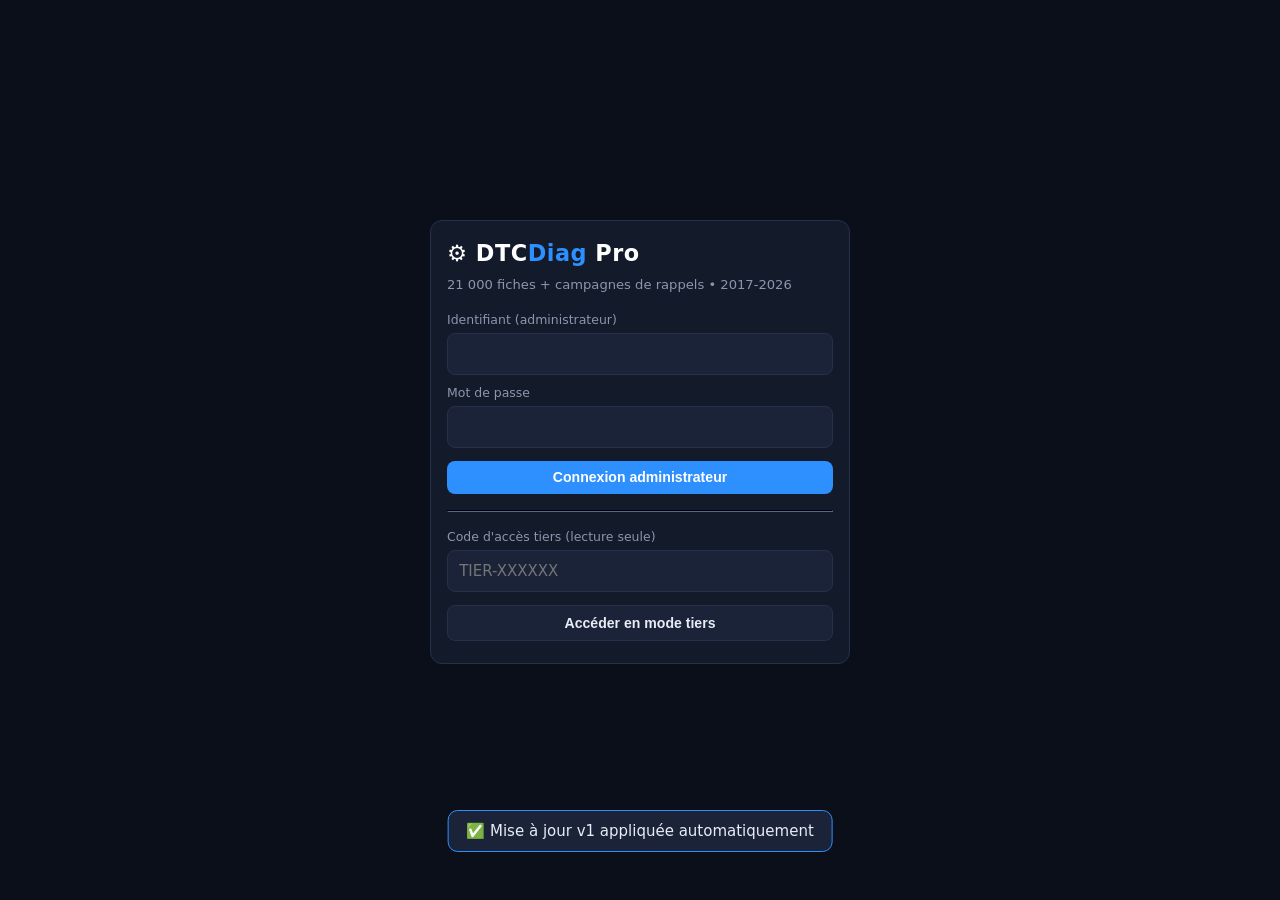
<file: index.html>
<!DOCTYPE html>
<html lang="fr">
<head>
<meta charset="UTF-8">
<meta name="viewport" content="width=device-width, initial-scale=1, viewport-fit=cover">
<meta name="theme-color" content="#0b0f1a">
<meta name="description" content="DTC Diag Pro — 21 000 fiches diagnostic OBD, pannes connues et campagnes de rappels, toutes marques, tous modèles, toutes motorisations et puissances 2017-2026.">
<title>DTC Diag Pro — 21 000 fiches OBD</title>
<link rel="manifest" href="manifest.json">
<link rel="icon" href="assets/icons/icon.svg" type="image/svg+xml">
<link rel="apple-touch-icon" href="assets/icons/icon-192.png">
<link rel="stylesheet" href="css/style.css">
</head>
<body>
<div id="app"></div>
<noscript>JavaScript est requis pour DTC Diag Pro.</noscript>
<script src="js/config.js"></script>
<script src="js/store.js"></script>
<script src="js/auth.js"></script>
<script src="js/data.js"></script>
<script src="js/recalls.js"></script>
<script src="js/updater.js"></script>
<script src="js/app.js"></script>
<script>
if ("serviceWorker" in navigator) {
  window.addEventListener("load", () => navigator.serviceWorker.register("sw.js").catch(()=>{}));
}
</script>
</body>
</html>
</file>
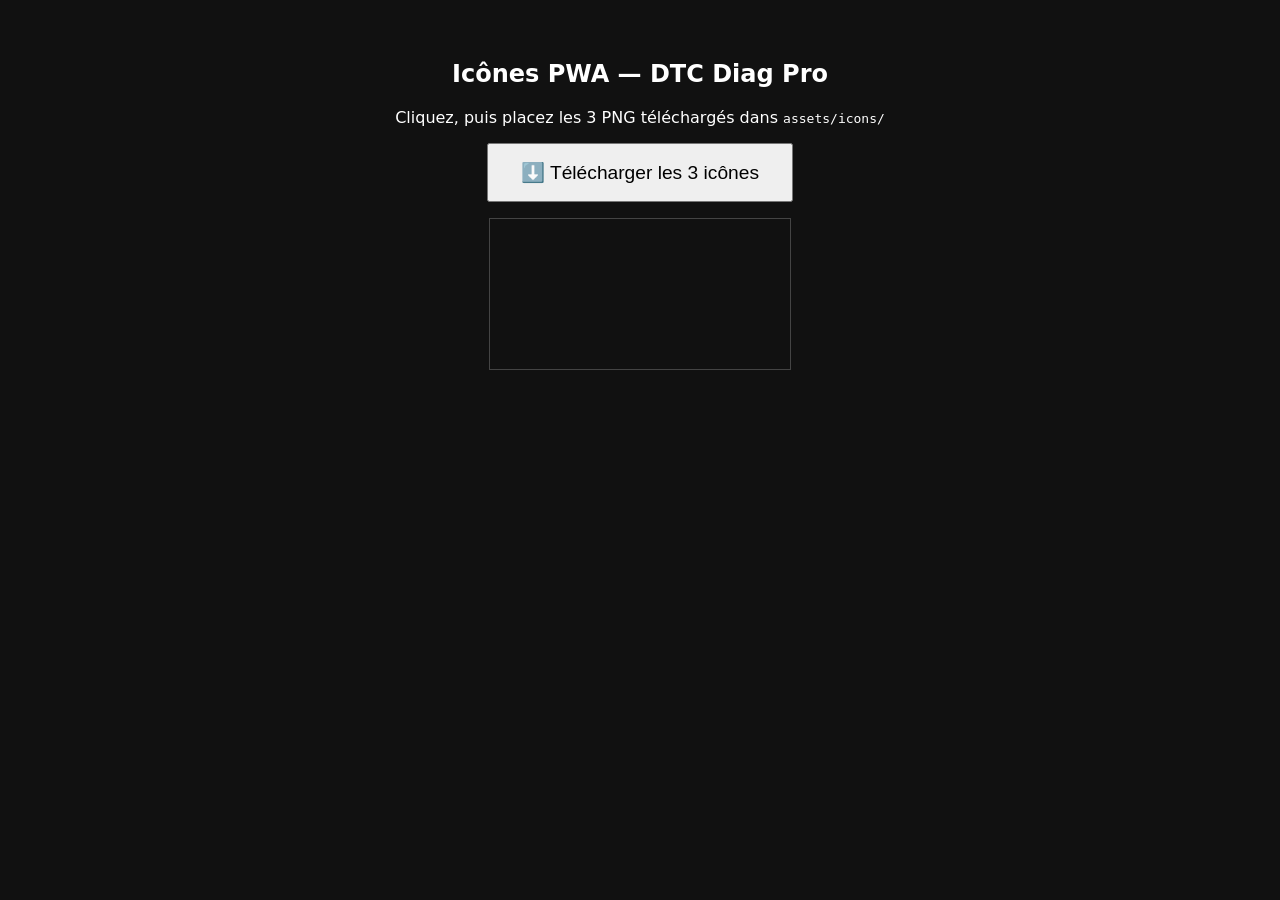
<file: tools/generate-icons.html>
<!DOCTYPE html><html lang="fr"><head><meta charset="UTF-8"><title>Icônes DTC Diag Pro</title></head>
<body style="font-family:system-ui;background:#111;color:#fff;padding:2rem;text-align:center">
<h2>Icônes PWA — DTC Diag Pro</h2>
<p>Cliquez, puis placez les 3 PNG téléchargés dans <code>assets/icons/</code></p>
<button onclick="tout()" style="font-size:1.2rem;padding:1rem 2rem;cursor:pointer">⬇️ Télécharger les 3 icônes</button>
<div><canvas id="c" style="margin-top:1rem;border:1px solid #444"></canvas></div>
<script>
function draw(ctx, S, mask){
  ctx.fillStyle = "#0b0f1a"; ctx.fillRect(0,0,S,S);
  const k = mask ? 0.62 : 1;
  ctx.save(); ctx.translate(S/2,S/2); ctx.scale(k,k); ctx.translate(-S/2,-S/2);
  ctx.strokeStyle = "#2e8fff"; ctx.lineWidth = S*0.058;
  ctx.beginPath(); ctx.arc(S/2,S/2,S*0.33,0,7); ctx.stroke();
  ctx.strokeStyle = "#f39c12"; ctx.lineWidth = S*0.05; ctx.lineCap = "round"; ctx.lineJoin = "round";
  ctx.beginPath();
  ctx.moveTo(S*0.29,S/2); ctx.lineTo(S*0.41,S/2); ctx.lineTo(S*0.47,S*0.36);
  ctx.lineTo(S*0.55,S*0.64); ctx.lineTo(S*0.61,S/2); ctx.lineTo(S*0.71,S/2);
  ctx.stroke();
  ctx.fillStyle = "#fff"; ctx.font = "bold "+(S*0.125)+"px Arial"; ctx.textAlign = "center";
  ctx.fillText("DTC", S/2, S*0.88);
  ctx.restore();
}
function fichier(size, mask, nom){
  const c = document.getElementById("c"); c.width = c.height = size;
  draw(c.getContext("2d"), size, mask);
  const a = document.createElement("a");
  a.download = nom; a.href = c.toDataURL("image/png");
  document.body.appendChild(a); a.click(); a.remove();
}
function tout(){
  fichier(192, false, "icon-192.png");
  setTimeout(() => fichier(512, false, "icon-512.png"), 400);
  setTimeout(() => fichier(512, true, "icon-maskable-512.png"), 800);
}
</script></body></html>
</file>
<file: css/style.css>
:root{--bg:#0b0f1a;--panel:#131a2a;--panel2:#1a2338;--bd:#26304a;--txt:#e8ecf4;--mut:#8b96ad;--acc:#2e8fff;--ok:#2ecc71;--warn:#f39c12;--err:#e74c3c}
*{box-sizing:border-box;margin:0;padding:0}
body{background:var(--bg);color:var(--txt);font:15px/1.5 system-ui,-apple-system,"Segoe UI",Roboto,sans-serif}
a{color:var(--acc);text-decoration:none}
h1{font-size:1.25rem}h2{font-size:1.05rem;margin:.2rem 0}h3{font-size:.95rem}
.topbar{display:flex;align-items:center;gap:.8rem;padding:.7rem 1rem;background:var(--panel);border-bottom:1px solid var(--bd);position:sticky;top:0;z-index:10;flex-wrap:wrap}
.logo{font-weight:800;letter-spacing:.5px;color:#fff}
.logo span{color:var(--acc)}
.badge{display:inline-block;padding:.1rem .5rem;border-radius:99px;font-size:.72rem;font-weight:700}
.b-admin{background:#3a2d10;color:var(--warn)}
.b-tier{background:#102a3a;color:#5ec1ff}
nav.tabs{display:flex;gap:.4rem;flex-wrap:wrap}
nav.tabs button{background:var(--panel2);border:1px solid var(--bd);color:var(--txt);padding:.42rem .85rem;border-radius:8px;cursor:pointer;font-size:.85rem}
nav.tabs button.active{background:var(--acc);border-color:var(--acc);color:#fff}
main{max-width:1100px;margin:0 auto;padding:1rem}
.card{background:var(--panel);border:1px solid var(--bd);border-radius:12px;padding:1rem;margin-bottom:1rem}
.grid{display:grid;gap:.8rem}
.g2{grid-template-columns:repeat(auto-fit,minmax(260px,1fr))}
.g4{grid-template-columns:repeat(auto-fit,minmax(160px,1fr))}
input,select,textarea{width:100%;background:var(--panel2);border:1px solid var(--bd);color:var(--txt);border-radius:8px;padding:.55rem .7rem;font:inherit}
input:focus,select:focus,textarea:focus{outline:2px solid var(--acc);border-color:transparent}
label{display:block;font-size:.78rem;color:var(--mut);margin:.55rem 0 .2rem}
.btn{background:var(--acc);border:none;color:#fff;padding:.55rem 1rem;border-radius:8px;cursor:pointer;font-weight:600;font-size:.88rem}
.btn.sec{background:var(--panel2);border:1px solid var(--bd);color:var(--txt)}
.btn.danger{background:var(--err)}
.btn.small{padding:.3rem .6rem;font-size:.78rem}
.btn:disabled{opacity:.5;cursor:not-allowed}
.row{display:flex;gap:.6rem;align-items:center;flex-wrap:wrap}
.spacer{flex:1}
table{width:100%;border-collapse:collapse;font-size:.86rem}
th,td{text-align:left;padding:.5rem .55rem;border-bottom:1px solid var(--bd);vertical-align:top}
th{color:var(--mut);font-size:.72rem;text-transform:uppercase;letter-spacing:.4px}
tr:hover td{background:rgba(46,143,255,.06)}
.code{font-family:ui-monospace,Consolas,monospace;font-weight:700;color:#7fd0ff}
.sev{display:inline-block;width:.6rem;height:.6rem;border-radius:50%;margin-right:.35rem}
.s1{background:#2ecc71}.s2{background:#f1c40f}.s3{background:#f39c12}.s4{background:#e74c3c}
.muted{color:var(--mut);font-size:.82rem}
.tag{display:inline-block;background:var(--panel2);border:1px solid var(--bd);border-radius:6px;padding:.08rem .45rem;font-size:.74rem;margin:.1rem .15rem .1rem 0}
.tag.b{border-color:#2e8fff66;color:#7fd0ff}
.err-msg{color:var(--err);font-size:.82rem;margin-top:.4rem}
.ok-msg{color:var(--ok);font-size:.82rem;margin-top:.4rem}
.pager{display:flex;gap:.5rem;align-items:center;justify-content:center;margin:1rem 0;flex-wrap:wrap}
.modal-bg{position:fixed;inset:0;background:rgba(0,0,0,.65);display:flex;align-items:flex-start;justify-content:center;padding:2rem 1rem;z-index:50;overflow:auto}
.modal{background:var(--panel);border:1px solid var(--bd);border-radius:14px;max-width:760px;width:100%;padding:1.2rem}
.stat{text-align:center;padding:.9rem}
.stat b{font-size:1.5rem;display:block;color:var(--acc)}
.login-wrap{min-height:100vh;display:flex;align-items:center;justify-content:center;padding:1rem}
.login-box{width:100%;max-width:420px}
.footer{text-align:center;color:var(--mut);font-size:.75rem;padding:1.5rem 1rem 2.5rem}
.toast{position:fixed;bottom:3rem;left:50%;transform:translateX(-50%) translateY(20px);background:var(--panel2);border:1px solid var(--acc);border-radius:10px;padding:.55rem 1.1rem;opacity:0;transition:.25s;z-index:99}
.toast.show{opacity:1;transform:translateX(-50%) translateY(0)}
@media(max-width:640px){th:nth-child(4),td:nth-child(4){display:none}}
</file>
